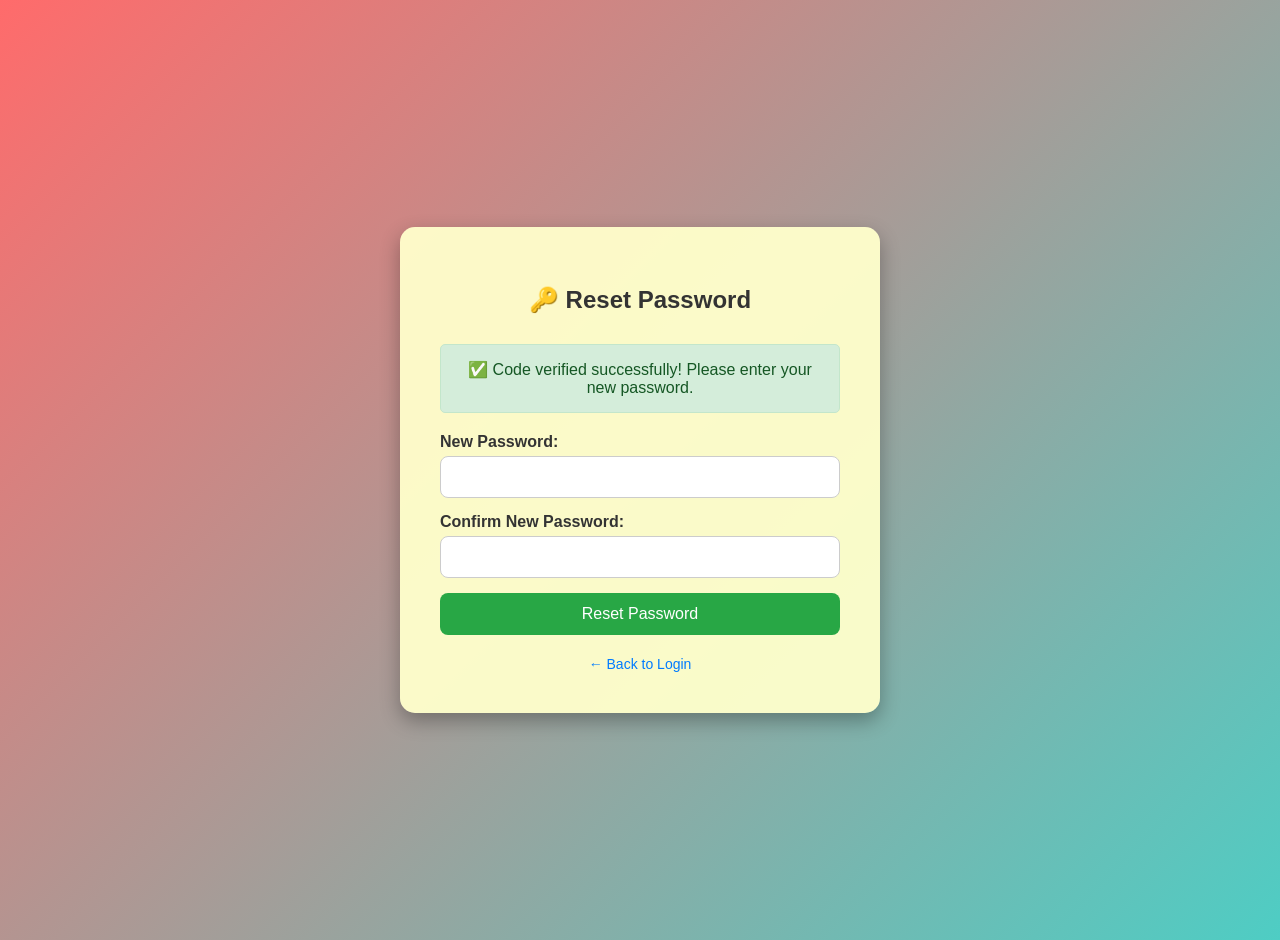
<file: Movie_magic/templates/reset_password.html>
<!DOCTYPE html>
<html lang="en">
<head>
  <meta charset="UTF-8">
  <meta name="viewport" content="width=device-width, initial-scale=1.0">
  <title>Reset Password - Movie Magic</title>
  <style>
    .bg-image {
      background: url("https://hebbkx1anhila5yf.public.blob.vercel-storage.com/movie_bg.jpg-8Hxb6RiaoEmQFgI0DATMDDhXgtx4bz.jpeg") no-repeat center center fixed;
      background-size: cover;
      position: fixed;
      top: 0;
      left: 0;
      width: 100%;
      height: 100%;
      z-index: -1;
      filter: brightness(0.6);
    }

    body {
      margin: 0;
      padding: 0;
      font-family: Arial, sans-serif;
      background: linear-gradient(135deg, #ff6b6b 0%, #4ecdc4 100%);
      min-height: 100vh;
    }

    .login-container {
      display: flex;
      justify-content: center;
      align-items: center;
      min-height: 100vh;
      padding: 20px;
    }

    .login-box {
      background-color: rgba(255, 255, 204, 0.95);
      padding: 40px;
      border-radius: 15px;
      box-shadow: 0 8px 20px rgba(0, 0, 0, 0.3);
      width: 100%;
      max-width: 400px;
      text-align: center;
    }

    .login-box h2 {
      margin-bottom: 30px;
      color: #333;
      font-size: 24px;
    }

    .login-box label {
      display: block;
      text-align: left;
      margin-bottom: 5px;
      color: #333;
      font-weight: bold;
    }

    .login-box input[type="password"] {
      width: 100%;
      padding: 12px;
      margin-bottom: 15px;
      border: 1px solid #ccc;
      border-radius: 8px;
      font-size: 14px;
      box-sizing: border-box;
    }

    .login-box button {
      background-color: #28a745;
      color: white;
      border: none;
      padding: 12px 0;
      width: 100%;
      border-radius: 8px;
      font-size: 16px;
      cursor: pointer;
      transition: background-color 0.3s ease;
    }

    .login-box button:hover {
      background-color: #218838;
    }

    .links {
      margin-top: 20px;
    }

    .links a {
      color: #007bff;
      text-decoration: none;
      font-size: 14px;
    }

    .info {
      background-color: #d4edda;
      border: 1px solid #c3e6cb;
      color: #155724;
      padding: 15px;
      border-radius: 5px;
      margin-bottom: 20px;
    }
  </style>
</head>
<body>
  <div class="bg-image"></div>
  <div class="login-container">
    <form method="POST" class="login-box">
      <h2>🔑 Reset Password</h2>
      
      <div class="info">
        ✅ Code verified successfully! Please enter your new password.
      </div>
      
      <label>New Password:</label>
      <input type="password" name="password" required minlength="6">
      
      <label>Confirm New Password:</label>
      <input type="password" name="confirm_password" required minlength="6">
      
      <button type="submit">Reset Password</button>
      
      <div class="links">
        <a href="{{ url_for('login') }}">← Back to Login</a>
      </div>
    </form>
  </div>

  <script>
    // Simple password confirmation validation
    document.querySelector('form').addEventListener('submit', function(e) {
      const password = document.querySelector('input[name="password"]').value;
      const confirm = document.querySelector('input[name="confirm_password"]').value;
      
      if (password !== confirm) {
        e.preventDefault();
        alert('Passwords do not match!');
      }
    });
  </script>
</body>
</html>
</file>
